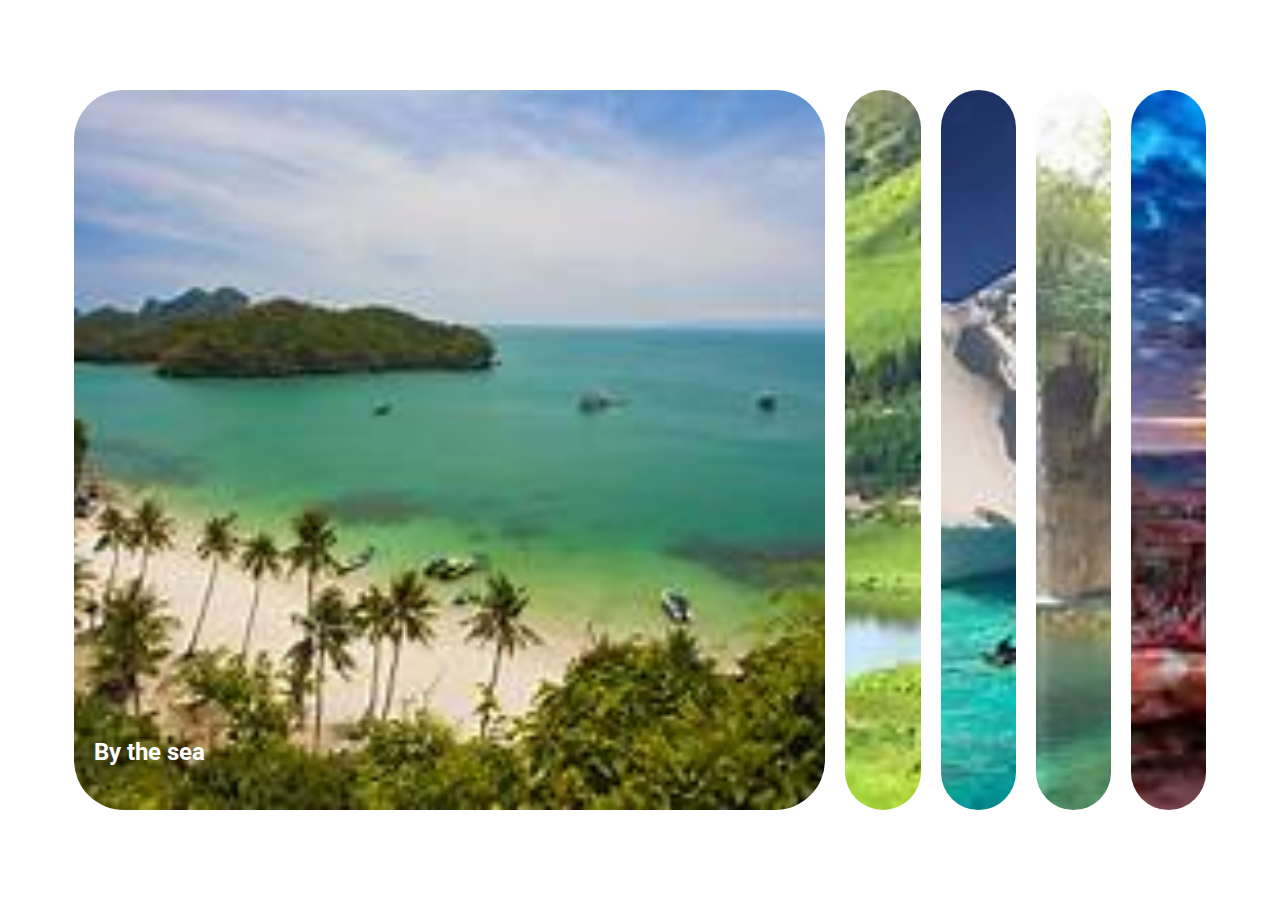
<file: Day1_ExpandingCards/index.html>
<!DOCTYPE html>
<html lang="en">
  <head>
    <meta charset="UTF-8" />
    <meta http-equiv="X-UA-Compatible" content="IE=edge" />
    <meta name="viewport" content="width=device-width, initial-scale=1.0" />
    <link
      rel="stylesheet"
      href="https://cdnjs.cloudflare.com/ajax/libs/font-awesome/6.0.0-beta3/css/all.min.css"
      integrity="sha512-Fo3rlrZj/k7ujTnHg4CGR2D7kSs0v4LLanw2qksYuRlEzO+tcaEPQogQ0KaoGN26/zrn20ImR1DfuLWnOo7aBA=="
      crossorigin="anonymous"
      referrerpolicy="no-referrer"
    />
    <link rel="stylesheet" href="style.css" />
    <title>Expanding Cards</title>
  </head>
  <body>
    <div class="container">
      <div
        class="panel active"
        style="background-image: url('./assets/ByTheSea.jpg')"
      >
        <h3>By the sea</h3>
      </div>
      <div
        class="panel"
        style="background-image: url('./assets/GreeneryArnd.jpg')"
      >
        <h3>Green Lands</h3>
      </div>
      <div
        class="panel"
        style="background-image: url('./assets/inTheNorth.jpg')"
      >
        <h3>Snow Mountains</h3>
      </div>
      <div
        class="panel"
        style="background-image: url('./assets/SoakingInWaterfalls.jpg')"
      >
        <h3>WaterFalls</h3>
      </div>
      <div
        class="panel"
        style="background-image: url('./assets/unseenBeauty.jpg')"
      >
        <h3>Under Clouds</h3>
      </div>
    </div>
    <script src="script.js"></script>
  </body>
</html>
</file>
<file: Day1_ExpandingCards/style.css>
@import url("https://fonts.googleapis.com/css2?family=Roboto&display=swap");

* {
  box-sizing: border-box;
}

body {
  font-family: "Roboto", sans-serif;
  /* display flex is used to center the elements in center */
  /* Puts them in a row */
  display: flex;
  /* column to center elements horizontally */
  align-items: center;
  /* to center items vertically */
  justify-content: center;
  /* justify content will only work if height is given */
  height: 100vh;
  /* overflow:hidden to hide scrollbars */
  overflow: hidden;
  margin: 0;
}

.container {
  display: flex;
  width: 90vw;
}

.panel {
  background-size: cover;
  background-position: center;
  background-repeat: no-repeat;
  flex: 0.5;
  height: 80vh;
  margin: 10px;
  border-radius: 50px;
  cursor: pointer;
  position: relative;
  transition: flex 0.7s ease-in;
}

.panel h3 {
  font-size: 24px;
  color: #fff;
  align-items: center;
  position: absolute;
  left: 20px;
  bottom: 20px;
  opacity: 0;
}

.panel.active {
  flex: 5;
}

.panel.active h3 {
  opacity: 1;
  transition: opacity 0.3s ease-in 0.4s;
}

@media (max-width: 480px) {
  .container {
    width: 100vw;
  }

  .panel:nth-of-type(4),
  .panel:nth-of-type(5) {
    display: none;
  }
}
</file>
